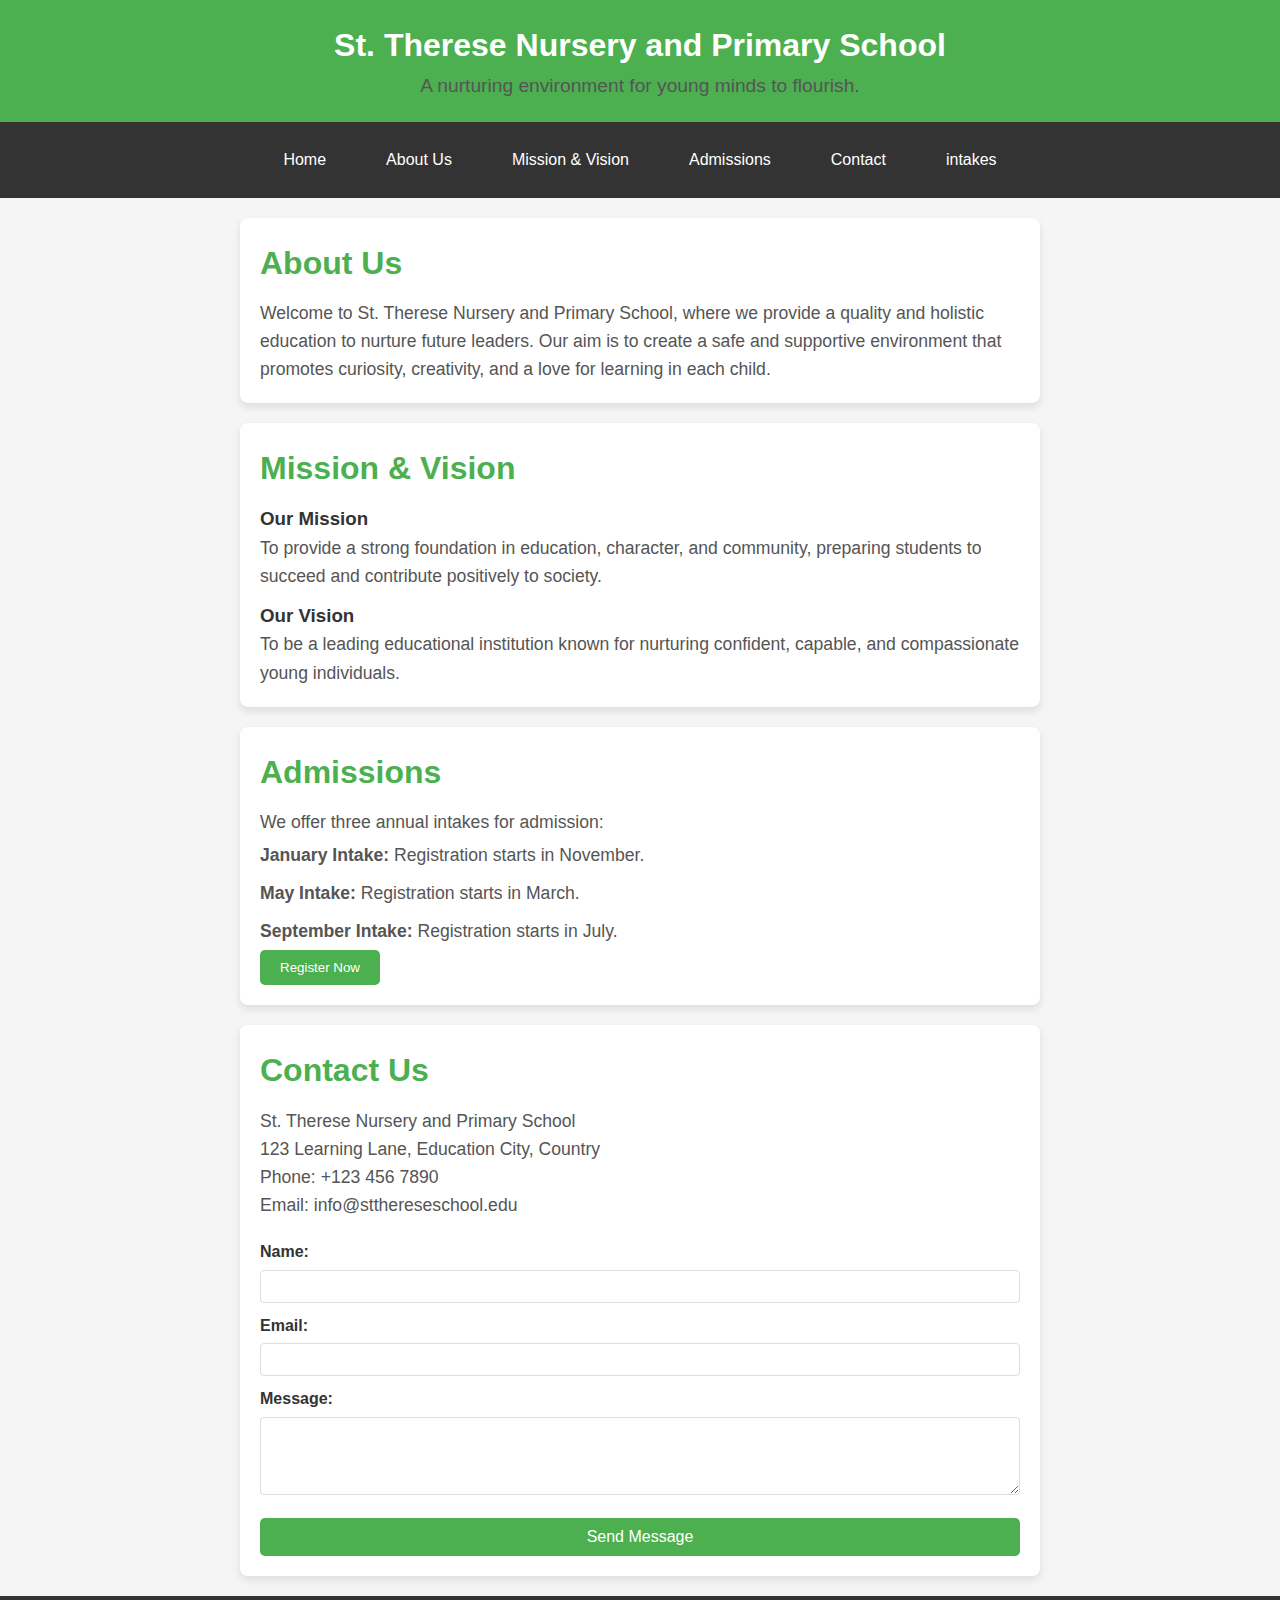
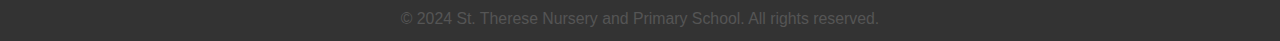
<file: New folder (4)/index.html>
<!DOCTYPE html>
<html lang="en">
<head>
    <meta charset="UTF-8">
    <meta name="viewport" content="width=device-width, initial-scale=1.0">
    <title>St. Therese Nursery and Primary School</title>
    <link rel="stylesheet" href="index.css">
</head>
<body>
    <header>
        <h1>St. Therese Nursery and Primary School</h1>
        <p>A nurturing environment for young minds to flourish.</p>
    </header>

    <nav class="navbar">
        <a href="index.html">Home</a>
        <a href="aboutus.html">About Us</a>
        <a href="missionvision.html">Mission & Vision</a>
        <a href="admission.html">Admissions</a>
        <a href="contact.html">Contact</a>
        <a href="intakes.html">intakes</a>
    </nav>

    <section id="about">
        <h2>About Us</h2>
        <p>Welcome to St. Therese Nursery and Primary School, where we provide a quality and holistic education to nurture future leaders. Our aim is to create a safe and supportive environment that promotes curiosity, creativity, and a love for learning in each child.</p>
    </section>

    <section id="mission-vision">
        <h2>Mission & Vision</h2>
        <h3>Our Mission</h3>
        <p>To provide a strong foundation in education, character, and community, preparing students to succeed and contribute positively to society.</p>
        <h3>Our Vision</h3>
        <p>To be a leading educational institution known for nurturing confident, capable, and compassionate young individuals.</p>
    </section>

    <section id="intakes">
        <h2>Admissions</h2>
        <p>We offer three annual intakes for admission:</p>
        <ul>
            <li><strong>January Intake:</strong> Registration starts in November.</li>
            <li><strong>May Intake:</strong> Registration starts in March.</li>
            <li><strong>September Intake:</strong> Registration starts in July.</li>
        </ul>
        <button>Register Now</button>
    </section>

    <section id="contact">
        <h2>Contact Us</h2>
        <p>St. Therese Nursery and Primary School</p>
        <p>123 Learning Lane, Education City, Country</p>
        <p>Phone: +123 456 7890</p>
        <p>Email: info@stthereseschool.edu</p>
        <form action="#" method="post">
            <label for="name">Name:</label>
            <input type="text" id="name" name="name" required>

            <label for="email">Email:</label>
            <input type="email" id="email" name="email" required>

            <label for="message">Message:</label>
            <textarea id="message" name="message" rows="4" required></textarea>

            <button type="submit">Send Message</button>
        </form>
    </section>

    <footer>
        <p>&copy; 2024 St. Therese Nursery and Primary School. All rights reserved.</p>
    </footer>
</body>
</html>
</file>
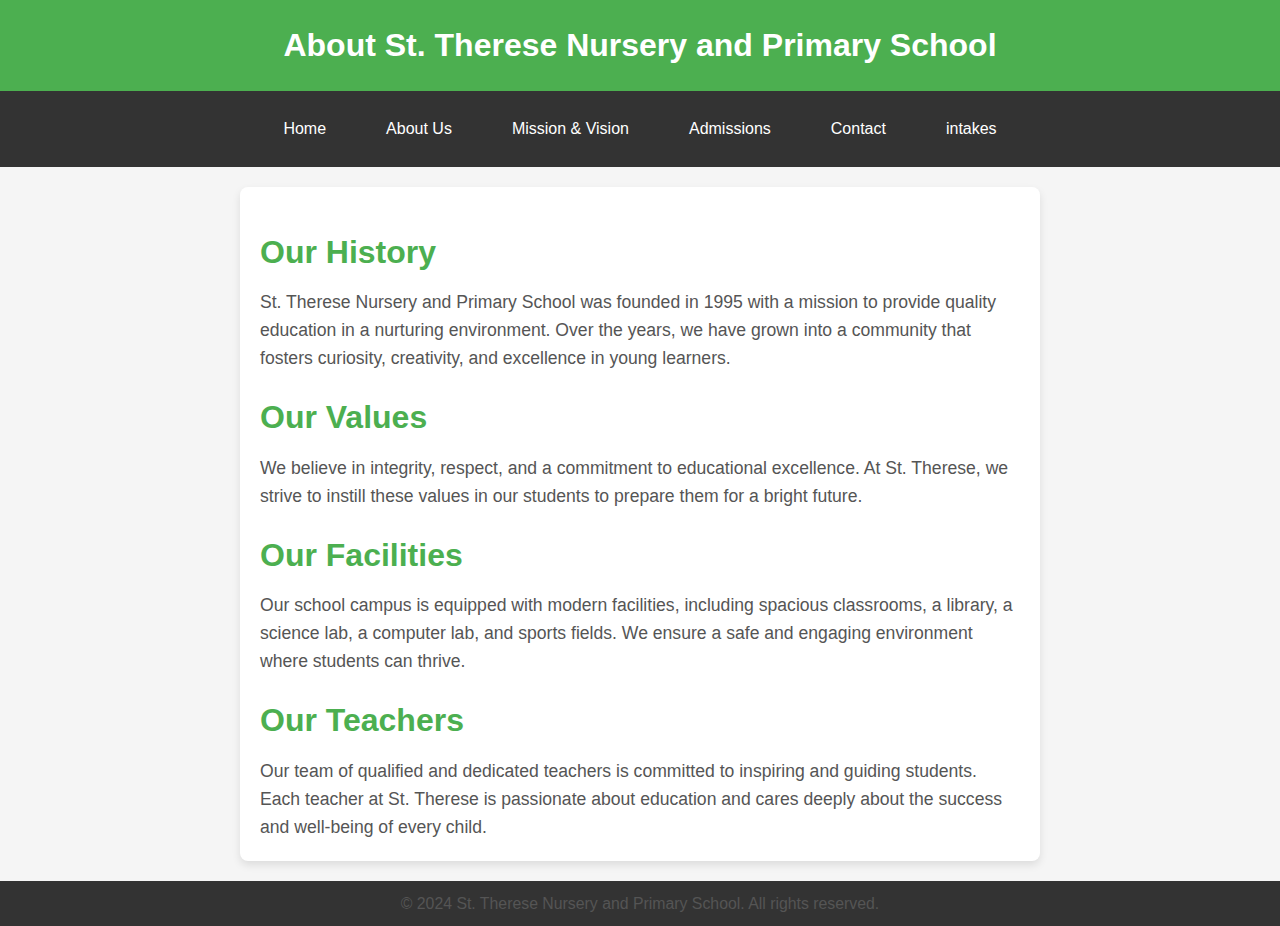
<file: New folder (4)/aboutus.html>
<!DOCTYPE html>
<html lang="en">
<head>
    <meta charset="UTF-8">
    <meta name="viewport" content="width=device-width, initial-scale=1.0">
    <title>About Us - St. Therese Nursery and Primary School</title>
    <link rel="stylesheet" href="index.css">
</head>
<body>
    <header>
        <h1>About St. Therese Nursery and Primary School</h1>
    </header>

    <nav class="navbar">
        <a href="index.html">Home</a>
        <a href="aboutus.html">About Us</a>
        <a href="missionvision.html">Mission & Vision</a>
        <a href="intakes.html">Admissions</a>
        <a href="contact.html">Contact</a>
        <a href="intakes.html">intakes</a>
    </nav>

    <section id="about-details">
        <h2>Our History</h2>
        <p>St. Therese Nursery and Primary School was founded in 1995 with a mission to provide quality education in a nurturing environment. Over the years, we have grown into a community that fosters curiosity, creativity, and excellence in young learners.</p>

        <h2>Our Values</h2>
        <p>We believe in integrity, respect, and a commitment to educational excellence. At St. Therese, we strive to instill these values in our students to prepare them for a bright future.</p>

        <h2>Our Facilities</h2>
        <p>Our school campus is equipped with modern facilities, including spacious classrooms, a library, a science lab, a computer lab, and sports fields. We ensure a safe and engaging environment where students can thrive.</p>

        <h2>Our Teachers</h2>
        <p>Our team of qualified and dedicated teachers is committed to inspiring and guiding students. Each teacher at St. Therese is passionate about education and cares deeply about the success and well-being of every child.</p>
    </section>

    <footer>
        <p>&copy; 2024 St. Therese Nursery and Primary School. All rights reserved.</p>
    </footer>
</body>
</html>
</file>
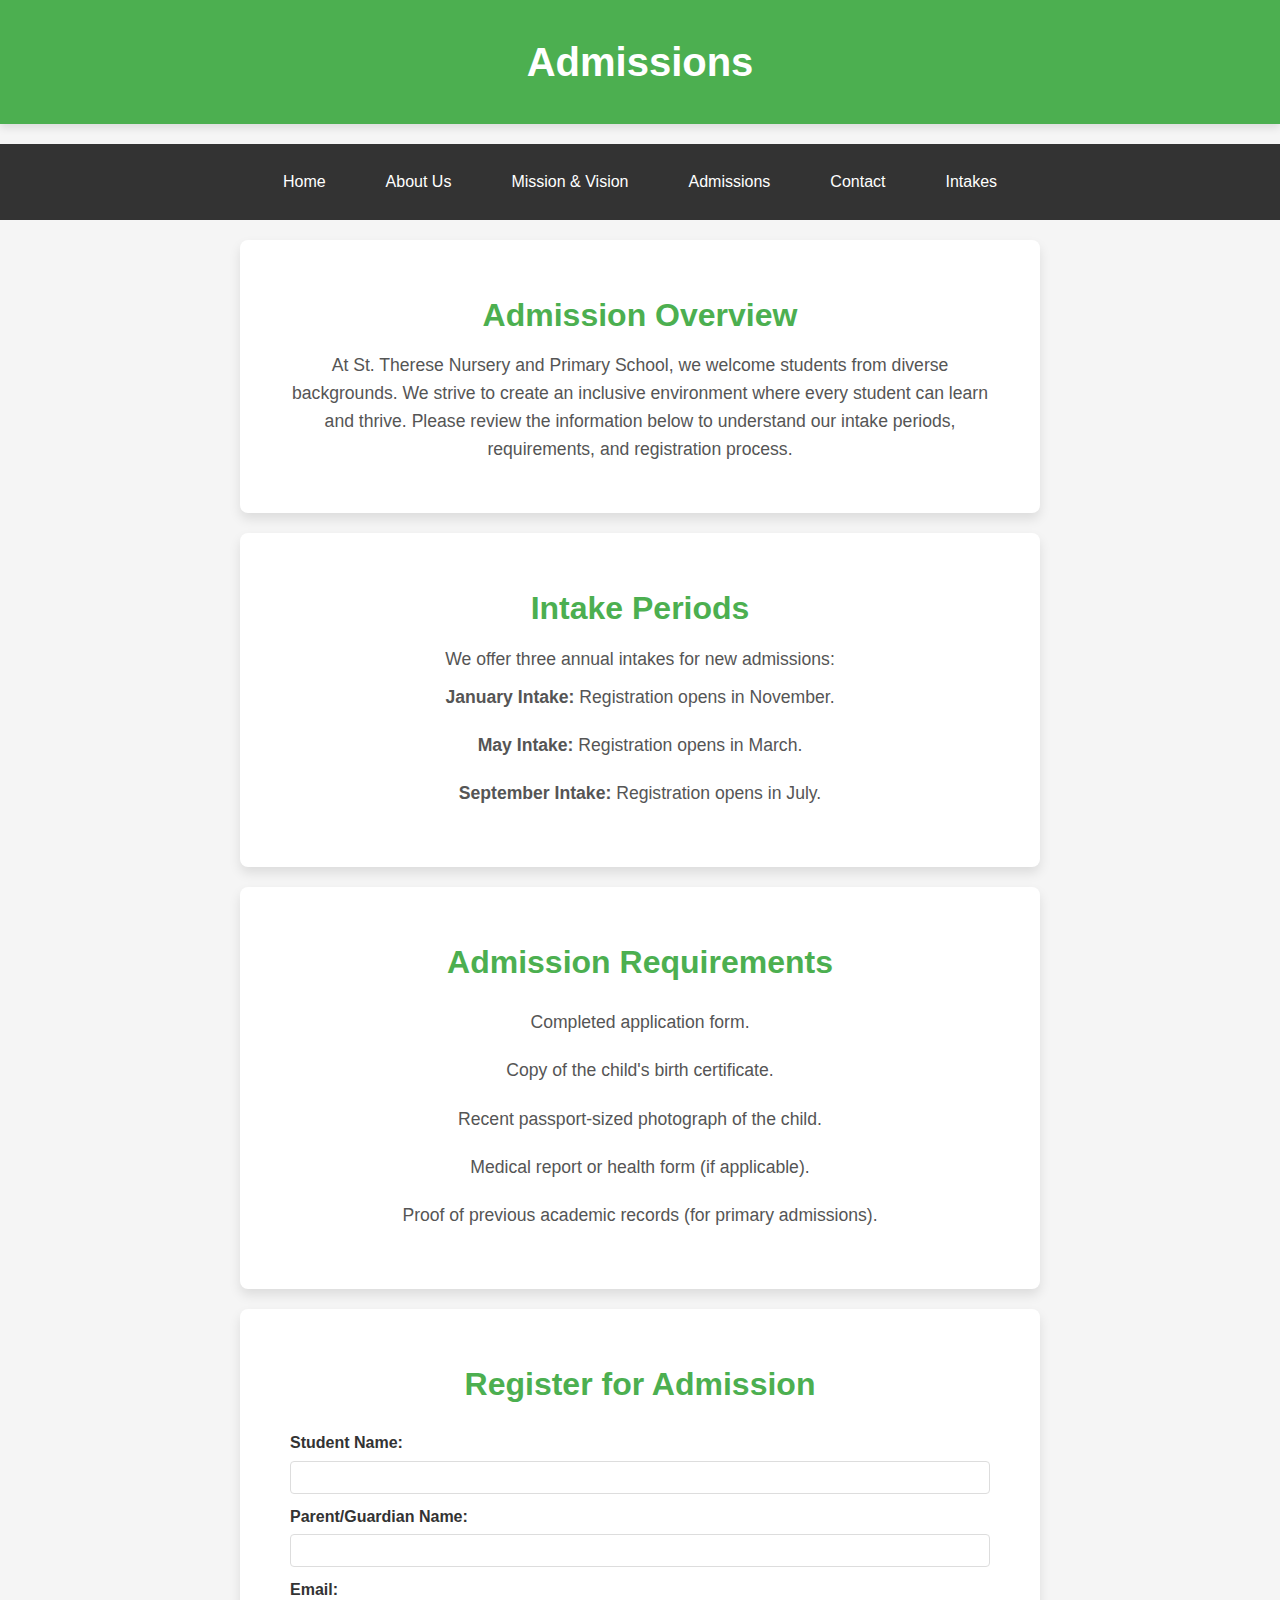
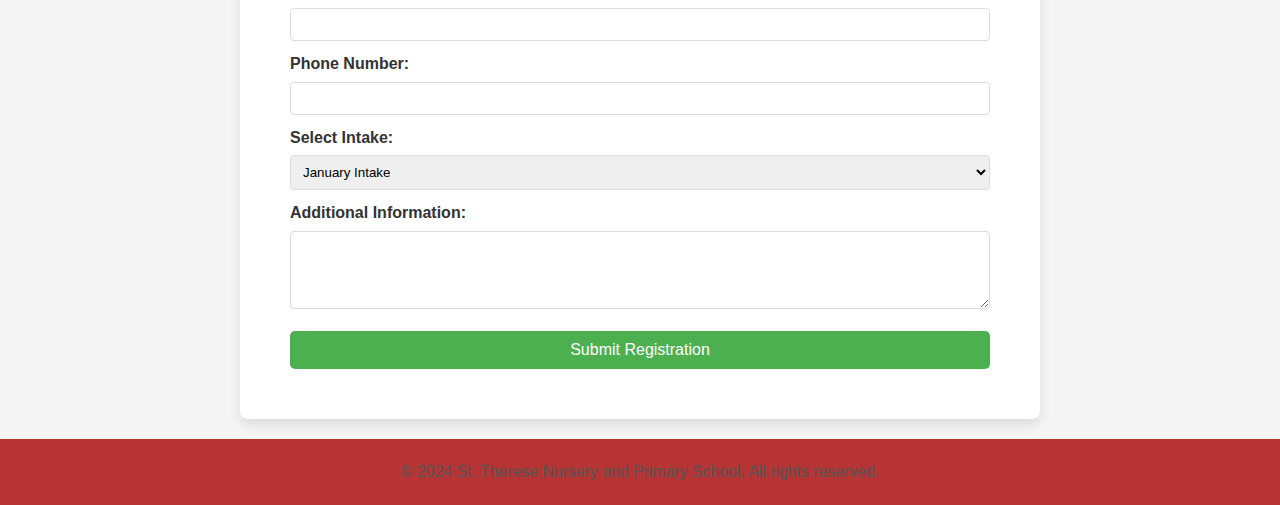
<file: New folder (4)/admission.html>
<!DOCTYPE html>
<html lang="en">
<head>
    <meta charset="UTF-8">
    <meta name="viewport" content="width=device-width, initial-scale=1.0">
    <title>Admissions - St. Therese Nursery and Primary School</title>
    <link rel="stylesheet" href="index.css">
</head>
<body>
    <header class="page-header">
        <h1>Admissions</h1>
    </header>

    <nav class="navbar">
        <a href="index.html">Home</a>
        <a href="aboutus.html">About Us</a>
        <a href="missionvision.html">Mission & Vision</a>
        <a href="admissions.html">Admissions</a>
        <a href="contact.html">Contact</a>
        <a href="intakes.html"> Intakes</a>
    </nav>


    <!-- Admission Overview Section -->
    <section class="content-section" id="admission-overview">
        <div class="section-wrapper">
            <h2>Admission Overview</h2>
            <p>At St. Therese Nursery and Primary School, we welcome students from diverse backgrounds. We strive to create an inclusive environment where every student can learn and thrive. Please review the information below to understand our intake periods, requirements, and registration process.</p>
        </div>
    </section>

    <!-- Intake Periods Section -->
    <section class="content-section" id="intake-info">
        <div class="section-wrapper">
            <h2>Intake Periods</h2>
            <p>We offer three annual intakes for new admissions:</p>
            <ul>
                <li><strong>January Intake:</strong> Registration opens in November.</li>
                <li><strong>May Intake:</strong> Registration opens in March.</li>
                <li><strong>September Intake:</strong> Registration opens in July.</li>
            </ul>
        </div>
    </section>

    <!-- Admission Requirements Section -->
    <section class="content-section" id="admission-requirements">
        <div class="section-wrapper">
            <h2>Admission Requirements</h2>
            <ul>
                <li>Completed application form.</li>
                <li>Copy of the child's birth certificate.</li>
                <li>Recent passport-sized photograph of the child.</li>
                <li>Medical report or health form (if applicable).</li>
                <li>Proof of previous academic records (for primary admissions).</li>
            </ul>
        </div>
    </section>

    <!-- Registration Form Section -->
    <section class="content-section" id="registration-form">
        <div class="section-wrapper">
            <h2>Register for Admission</h2>
            <form action="#" method="post">
                <label for="student-name">Student Name:</label>
                <input type="text" id="student-name" name="student-name" required>

                <label for="parent-name">Parent/Guardian Name:</label>
                <input type="text" id="parent-name" name="parent-name" required>

                <label for="email">Email:</label>
                <input type="email" id="email" name="email" required>

                <label for="phone">Phone Number:</label>
                <input type="tel" id="phone" name="phone" required>

                <label for="intake">Select Intake:</label>
                <select id="intake" name="intake" required>
                    <option value="january">January Intake</option>
                    <option value="may">May Intake</option>
                    <option value="september">September Intake</option>
                </select>

                <label for="message">Additional Information:</label>
                <textarea id="message" name="message" rows="4"></textarea>

                <button type="submit">Submit Registration</button>
            </form>
        </div>
    </section>

    <footer class="page-footer">
        <p>&copy; 2024 St. Therese Nursery and Primary School. All rights reserved.</p>
    </footer>
</body>
</html>
</file>
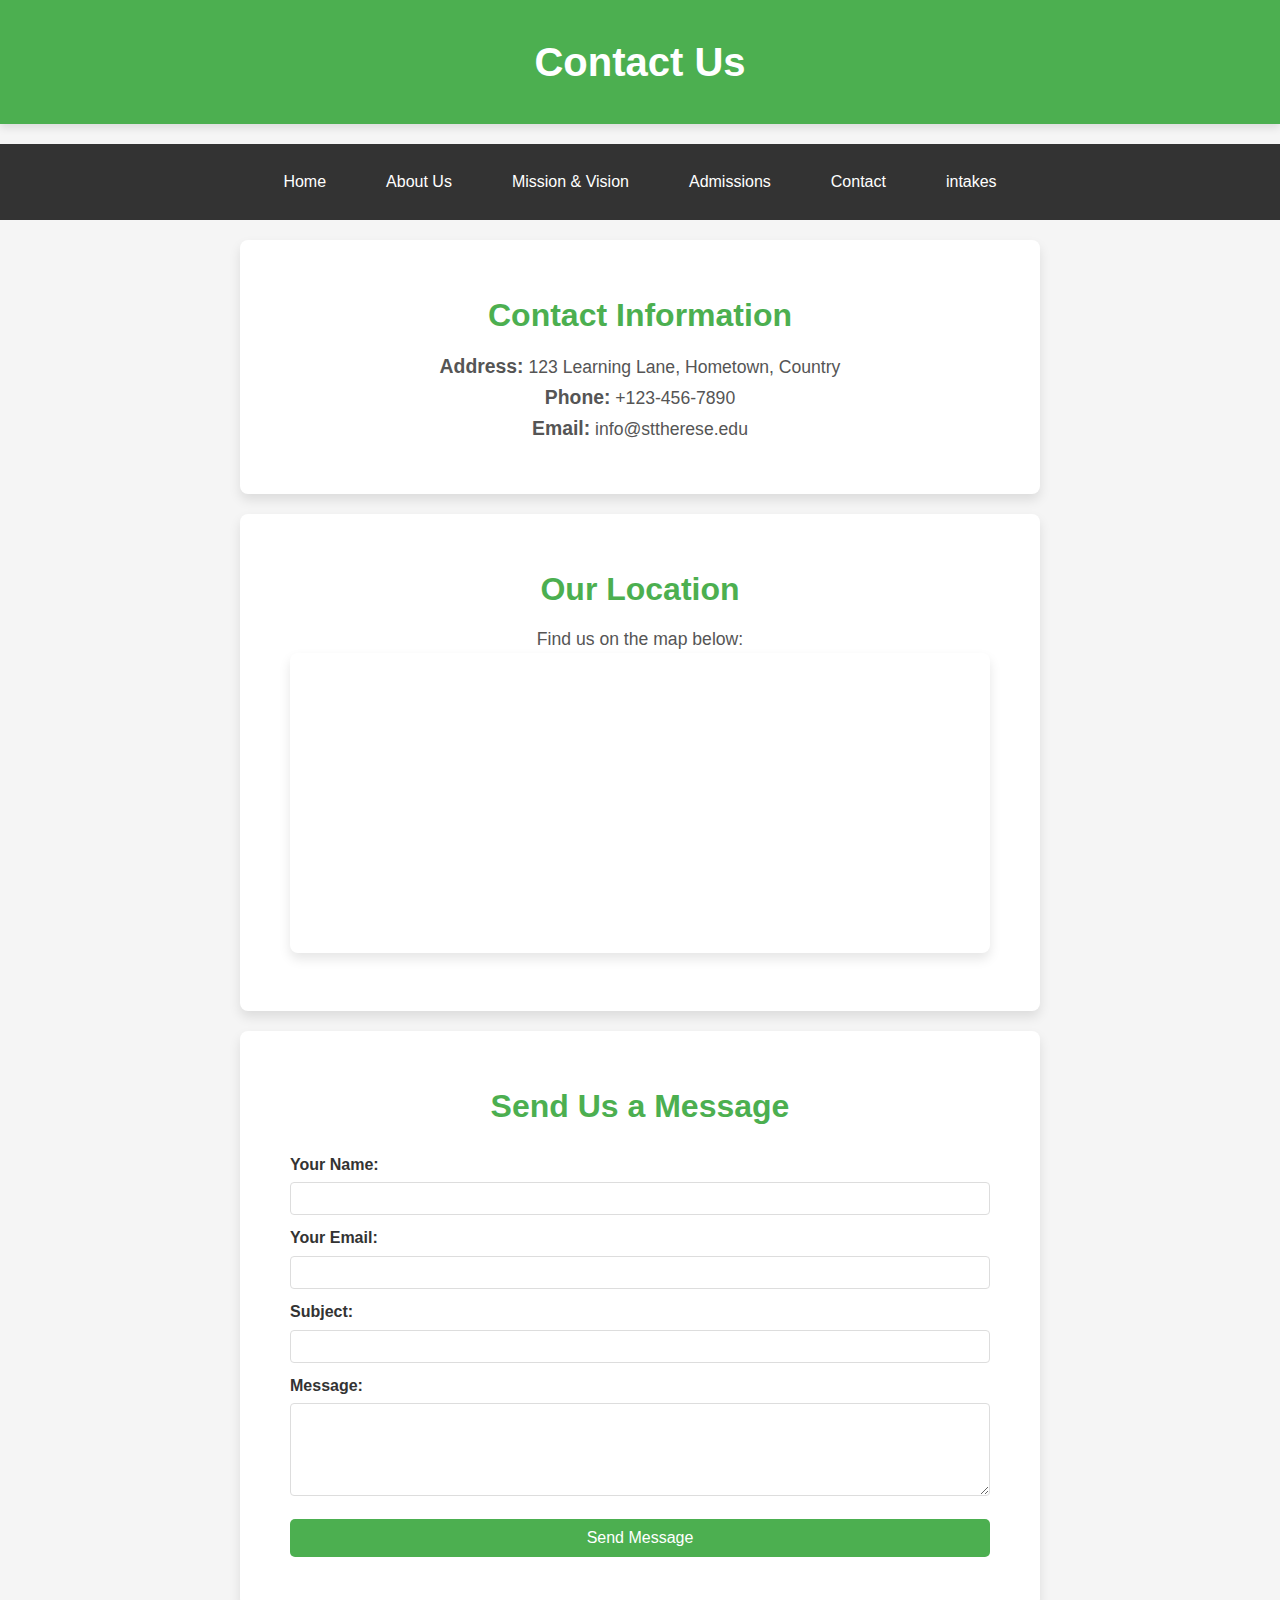
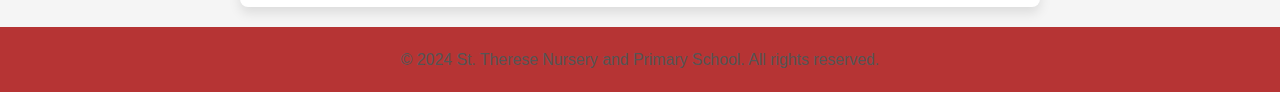
<file: New folder (4)/contact.html>
<!DOCTYPE html>
<html lang="en">
<head>
    <meta charset="UTF-8">
    <meta name="viewport" content="width=device-width, initial-scale=1.0">
    <title>Contact Us - St. Therese Nursery and Primary School</title>
    <link rel="stylesheet" href="index.css">
</head>
<body>
    <header class="page-header">
        <h1>Contact Us</h1>
    </header>

    <nav class="navbar">
        <a href="index.html">Home</a>
        <a href="aboutus.html">About Us</a>
        <a href="missionvision.html">Mission & Vision</a>
        <a href="admission.html">Admissions</a>
        <a href="contact.html">Contact</a>
        <a href="intakes.html">intakes</a>
    </nav>

    <!-- Contact Information Section -->
    <section class="content-section" id="contact-info">
        <div class="section-wrapper">
            <h2>Contact Information</h2>
            <p><strong>Address:</strong> 123 Learning Lane, Hometown, Country</p>
            <p><strong>Phone:</strong> +123-456-7890</p>
            <p><strong>Email:</strong> info@sttherese.edu</p>
        </div>
    </section>

    <!-- Location Map Section -->
    <section class="content-section" id="map">
        <div class="section-wrapper">
            <h2>Our Location</h2>
            <p>Find us on the map below:</p>
            <iframe src="https://www.google.com/maps/embed?pb=!1m18!1m12!1m3!1d3165.755245543743!2d-122.08424968467812!3d37.42199927982795!2m3!1f0!2f0!3f0!3m2!1i1024!2i768!4f13.1!3m3!1m2!1s0x808fba03e02b7c8d%3A0xb8a8ee0bcd1f71c1!2sGoogleplex!5e0!3m2!1sen!2sus!4v1632407427043!5m2!1sen!2sus" 
                width="100%" height="300" style="border:0;" allowfullscreen="" loading="lazy"></iframe>
        </div>
    </section>

    <!-- Contact Form Section -->
    <section class="content-section" id="contact-form">
        <div class="section-wrapper">
            <h2>Send Us a Message</h2>
            <form action="#" method="post">
                <label for="name">Your Name:</label>
                <input type="text" id="name" name="name" required>

                <label for="email">Your Email:</label>
                <input type="email" id="email" name="email" required>

                <label for="subject">Subject:</label>
                <input type="text" id="subject" name="subject" required>

                <label for="message">Message:</label>
                <textarea id="message" name="message" rows="5" required></textarea>

                <button type="submit">Send Message</button>
            </form>
        </div>
    </section>

    <footer class="page-footer">
        <p>&copy; 2024 St. Therese Nursery and Primary School. All rights reserved.</p>
    </footer>
</body>
</html>
</file>
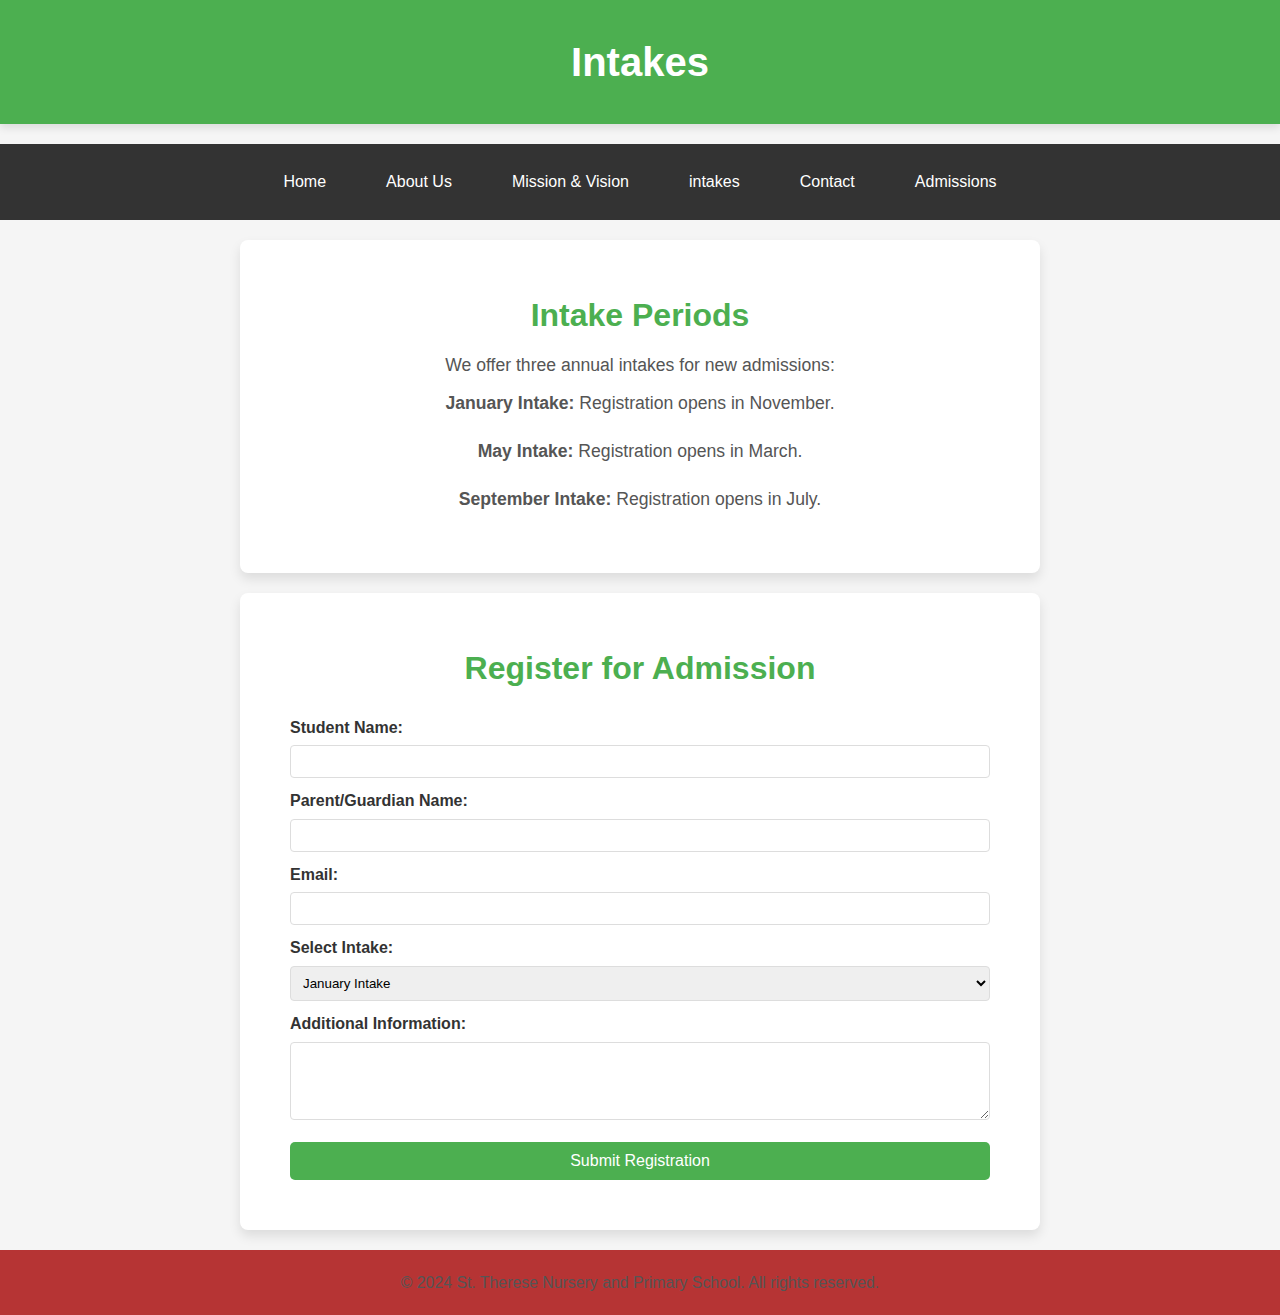
<file: New folder (4)/intakes.html>
<!DOCTYPE html>
<html lang="en">
<head>
    <meta charset="UTF-8">
    <meta name="viewport" content="width=device-width, initial-scale=1.0">
    <title>Admissions - St. Therese Nursery and Primary School</title>
    <link rel="stylesheet" href="index.css">
</head>
<body>
    <header class="page-header">
        <h1>Intakes</h1>
    </header>

    <nav class="navbar">
        <a href="index.html">Home</a>
        <a href="aboutus.html">About Us</a>
        <a href="missionvision.html">Mission & Vision</a>
        <a href="intakes.html">intakes</a>
        <a href="contact.html">Contact</a>
        <a href="admission.html">Admissions</a>
    </nav>

    <section class="content-section" id="intake-info">
        <div class="section-wrapper">
            <h2>Intake Periods</h2>
            <p>We offer three annual intakes for new admissions:</p>
            <ul>
                <li><strong>January Intake:</strong> Registration opens in November.</li>
                <li><strong>May Intake:</strong> Registration opens in March.</li>
                <li><strong>September Intake:</strong> Registration opens in July.</li>
            </ul>
        </div>
    </section>

    <section class="content-section" id="registration-form">
        <div class="section-wrapper">
            <h2>Register for Admission</h2>
            <form action="#" method="post">
                <label for="student-name">Student Name:</label>
                <input type="text" id="student-name" name="student-name" required>

                <label for="parent-name">Parent/Guardian Name:</label>
                <input type="text" id="parent-name" name="parent-name" required>

                <label for="email">Email:</label>
                <input type="email" id="email" name="email" required>

                <label for="intake">Select Intake:</label>
                <select id="intake" name="intake" required>
                    <option value="january">January Intake</option>
                    <option value="may">May Intake</option>
                    <option value="september">September Intake</option>
                </select>

                <label for="message">Additional Information:</label>
                <textarea id="message" name="message" rows="4"></textarea>

                <button type="submit">Submit Registration</button>
            </form>
        </div>
    </section>

    <footer class="page-footer">
        <p>&copy; 2024 St. Therese Nursery and Primary School. All rights reserved.</p>
    </footer>
</body>
</html>
</file>
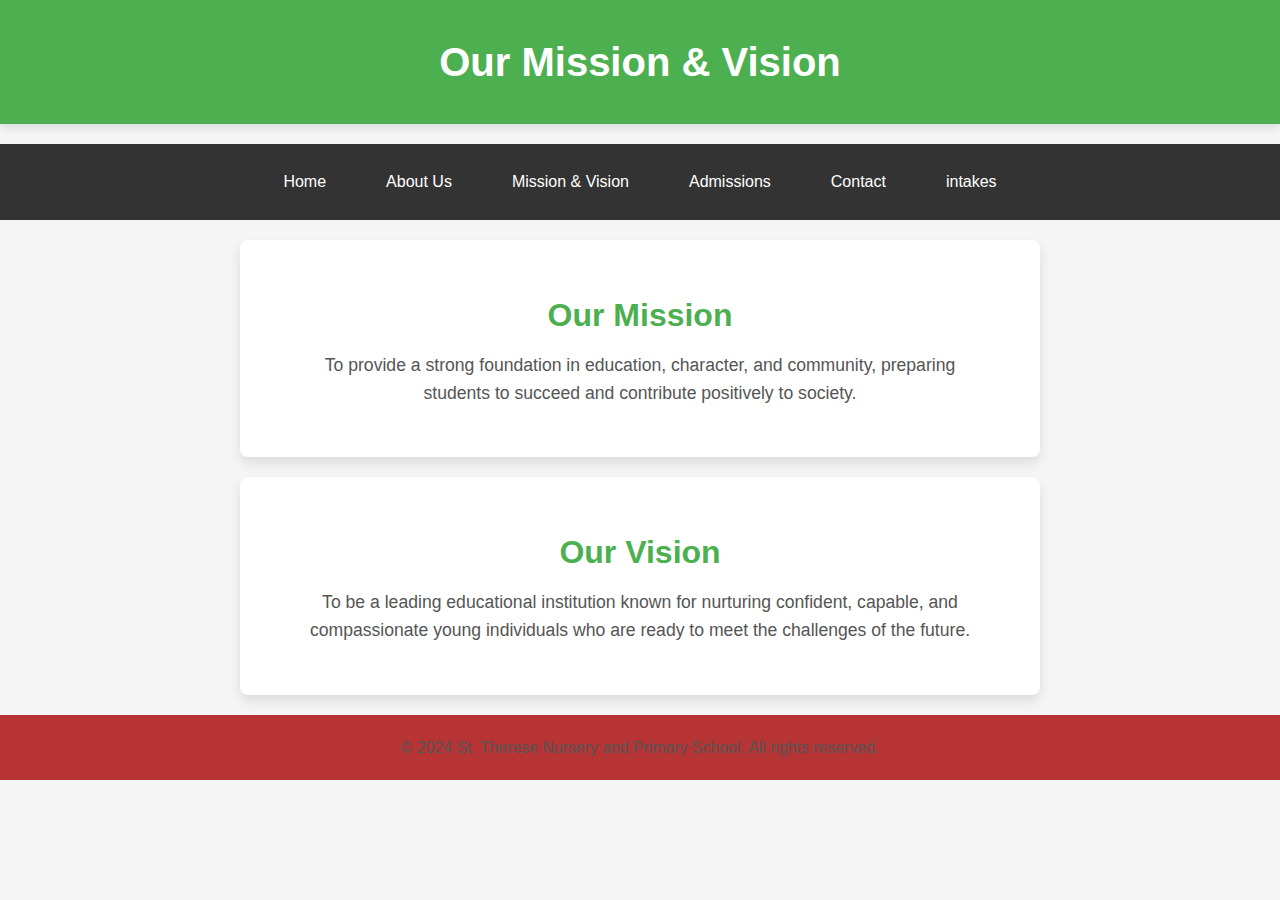
<file: New folder (4)/missionvision.html>
<!DOCTYPE html>
<html lang="en">
<head>
    <meta charset="UTF-8">
    <meta name="viewport" content="width=device-width, initial-scale=1.0">
    <title>Mission & Vision - St. Therese Nursery and Primary School</title>
    <link rel="stylesheet" href="index.css">
</head>
<body>
    <header class="page-header">
        <h1>Our Mission & Vision</h1>
    </header>

    <nav class="navbar">
        <a href="index.html">Home</a>
        <a href="aboutus.html">About Us</a>
        <a href="missionvision.html">Mission & Vision</a>
        <a href="admission.html">Admissions</a>
        <a href="contact.html">Contact</a>
        <a href="intakes.html">intakes</a>
    </nav>

    <section class="content-section" id="mission">
        <div class="section-wrapper">
            <h2>Our Mission</h2>
            <p>To provide a strong foundation in education, character, and community, preparing students to succeed and contribute positively to society.</p>
        </div>
    </section>

    <section class="content-section" id="vision">
        <div class="section-wrapper">
            <h2>Our Vision</h2>
            <p>To be a leading educational institution known for nurturing confident, capable, and compassionate young individuals who are ready to meet the challenges of the future.</p>
        </div>
    </section>

    <footer class="page-footer">
        <p>&copy; 2024 St. Therese Nursery and Primary School. All rights reserved.</p>
    </footer>
</body>
</html>
</file>
<file: New folder (4)/index.css>
/* Reset some basic styles */
* {
    margin: 0;
    padding: 0;
    box-sizing: border-box;
}

body {
    font-family: Arial, sans-serif;
    line-height: 1.6;
    color: #333;
    background-color: #f9f9f9;
}

/* Header styling */
header {
    background-color: #4CAF50;
    color: white;
    text-align: center;
    padding: 20px 0;
}

header h1 {
    font-size: 2em;
}

header p {
    font-size: 1.2em;
}

/* Navigation styling */
nav {
    display: flex;
    justify-content: center;
    background-color: #333;
    padding: 10px 0;
}

nav a {
    color: white;
    padding: 10px 20px;
    text-decoration: none;
}

nav a:hover {
    background-color: #4CAF50;
}

/* Section styling */
section {
    padding: 20px;
    max-width: 800px;
    margin: 20px auto;
    background-color: white;
    border-radius: 8px;
    box-shadow: 0 4px 8px rgba(0,0,0,0.1);
}

h2 {
    color: #4CAF50;
    margin-bottom: 10px;
}

h3 {
    color: #333;
    margin-top: 10px;
}

/* Admissions section */
#intakes ul {
    list-style-type: none;
    padding: 0;
}

#intakes ul li {
    padding: 5px 0;
}

button {
    background-color: #4CAF50;
    color: white;
    padding: 10px 20px;
    border: none;
    border-radius: 5px;
    cursor: pointer;
}

button:hover {
    background-color: #45a049;
}

/* Contact section */
form label {
    display: block;
    margin-top: 10px;
}

form input, form textarea {
    width: 100%;
    padding: 8px;
    margin-top: 5px;
    border: 1px solid #ddd;
    border-radius: 4px;
}

form button {
    margin-top: 10px;
    width: 100%;
}

/* Footer styling */
footer {
    text-align: center;
    padding: 10px 0;
    background-color: #333;
    color: white;
    font-size: 0.9em;
    margin-top: 20px;
}
#about-details {
    padding: 20px;
    max-width: 800px;
    margin: 20px auto;
    background-color: white;
    border-radius: 8px;
    box-shadow: 0 4px 8px rgba(0,0,0,0.1);
}

#about-details h2 {
    color: #4CAF50;
    margin-top: 20px;
}
/* General Styles */
* {
    margin: 0;
    padding: 0;
    box-sizing: border-box;
}

body {
    font-family: Arial, sans-serif;
    background-color: #f5f5f5;
    color: #333;
}

/* Header */
.page-header {
    background-color: #4CAF50;
    color: white;
    text-align: center;
    padding: 30px 0;
    margin-bottom: 20px;
    box-shadow: 0 4px 8px rgba(0, 0, 0, 0.1);
}

.page-header h1 {
    font-size: 2.5em;
    font-weight: bold;
}

/* Navigation */
.navbar {
    display: flex;
    justify-content: center;
    gap: 20px;
    background-color: #333;
    padding: 15px 0;
}

.navbar a {
    color: white;
    text-decoration: none;
    padding: 10px 20px;
    border-radius: 5px;
    transition: background-color 0.3s;
}

.navbar a:hover {
    background-color: #4CAF50;
}

/* Content Sections */
.content-section {
    margin: 20px auto;
    max-width: 800px;
    padding: 30px;
    background-color: white;
    border-radius: 8px;
    box-shadow: 0 6px 12px rgba(0, 0, 0, 0.1);
}

.section-wrapper {
    text-align: center;
    padding: 20px;
}

h2 {
    font-size: 2em;
    color: #4CAF50;
    margin-bottom: 10px;
}

p {
    font-size: 1.1em;
    line-height: 1.6;
    color: #555;
}

/* Footer */
.page-footer {
    text-align: center;
    padding: 20px;
    background-color: #b63434;
    color: white;
    font-size: 0.9em;
}

/* General Section Styling */
.content-section {
    margin: 20px auto;
    max-width: 800px;
    padding: 30px;
    background-color: white;
    border-radius: 8px;
    box-shadow: 0 6px 12px rgba(0, 0, 0, 0.1);
}

.section-wrapper {
    text-align: center;
    padding: 20px;
}

h2 {
    font-size: 2em;
    color: #4CAF50;
    margin-bottom: 10px;
}

p, ul {
    font-size: 1.1em;
    line-height: 1.6;
    color: #555;
}

ul {
    list-style: none;
    padding: 0;
}

ul li {
    padding: 10px 0;
}

/* Form Styling */
form {
    text-align: left;
    margin-top: 20px;
}

form label {
    display: block;
    margin-top: 10px;
    font-weight: bold;
}

form input, form select, form textarea {
    width: 100%;
    padding: 8px;
    margin-top: 5px;
    border: 1px solid #ddd;
    border-radius: 4px;
}

form button {
    margin-top: 15px;
    background-color: #4CAF50;
    color: white;
    padding: 10px 20px;
    border: none;
    border-radius: 5px;
    cursor: pointer;
    font-size: 1em;
    width: 100%;
    transition: background-color 0.3s;
}

form button:hover {
    background-color: #45a049;
}

/* General Section Styling */
.content-section {
    margin: 20px auto;
    max-width: 800px;
    padding: 30px;
    background-color: white;
    border-radius: 8px;
    box-shadow: 0 6px 12px rgba(0, 0, 0, 0.1);
}

.section-wrapper {
    text-align: center;
    padding: 20px;
}

h2 {
    font-size: 2em;
    color: #4CAF50;
    margin-bottom: 10px;
}

ul {
    list-style: none;
    padding: 0;
}

ul li {
    padding: 10px 0;
}

/* Form Styling */
form {
    text-align: left;
    margin-top: 20px;
}

form label {
    display: block;
    margin-top: 10px;
    font-weight: bold;
}

form input, form select, form textarea {
    width: 100%;
    padding: 8px;
    margin-top: 5px;
    border: 1px solid #ddd;
    border-radius: 4px;
}

form button {
    margin-top: 15px;
    background-color: #4CAF50;
    color: white;
    padding: 10px 20px;
    border: none;
    border-radius: 5px;
    cursor: pointer;
    font-size: 1em;
    width: 100%;
    transition: background-color 0.3s;
}

form button:hover {
    background-color: #45a049;
}

/* Contact Section Styling */
#contact-info p, #contact-info strong {
    font-size: 1.1em;
    color: #555;
}

#map iframe {
    border-radius: 8px;
    box-shadow: 0 6px 12px rgba(0, 0, 0, 0.1);
}

/* Contact Form Styling */
form {
    text-align: left;
    margin-top: 20px;
}

form label {
    display: block;
    margin-top: 10px;
    font-weight: bold;
}

form input, form textarea {
    width: 100%;
    padding: 8px;
    margin-top: 5px;
    border: 1px solid #ddd;
    border-radius: 4px;
}

form button {
    margin-top: 15px;
    background-color: #4CAF50;
    color: white;
    padding: 10px 20px;
    border: none;
    border-radius: 5px;
    cursor: pointer;
    font-size: 1em;
    width: 100%;
    transition: background-color 0.3s;
}

form button:hover {
    background-color: #45a049;
}
</file>
